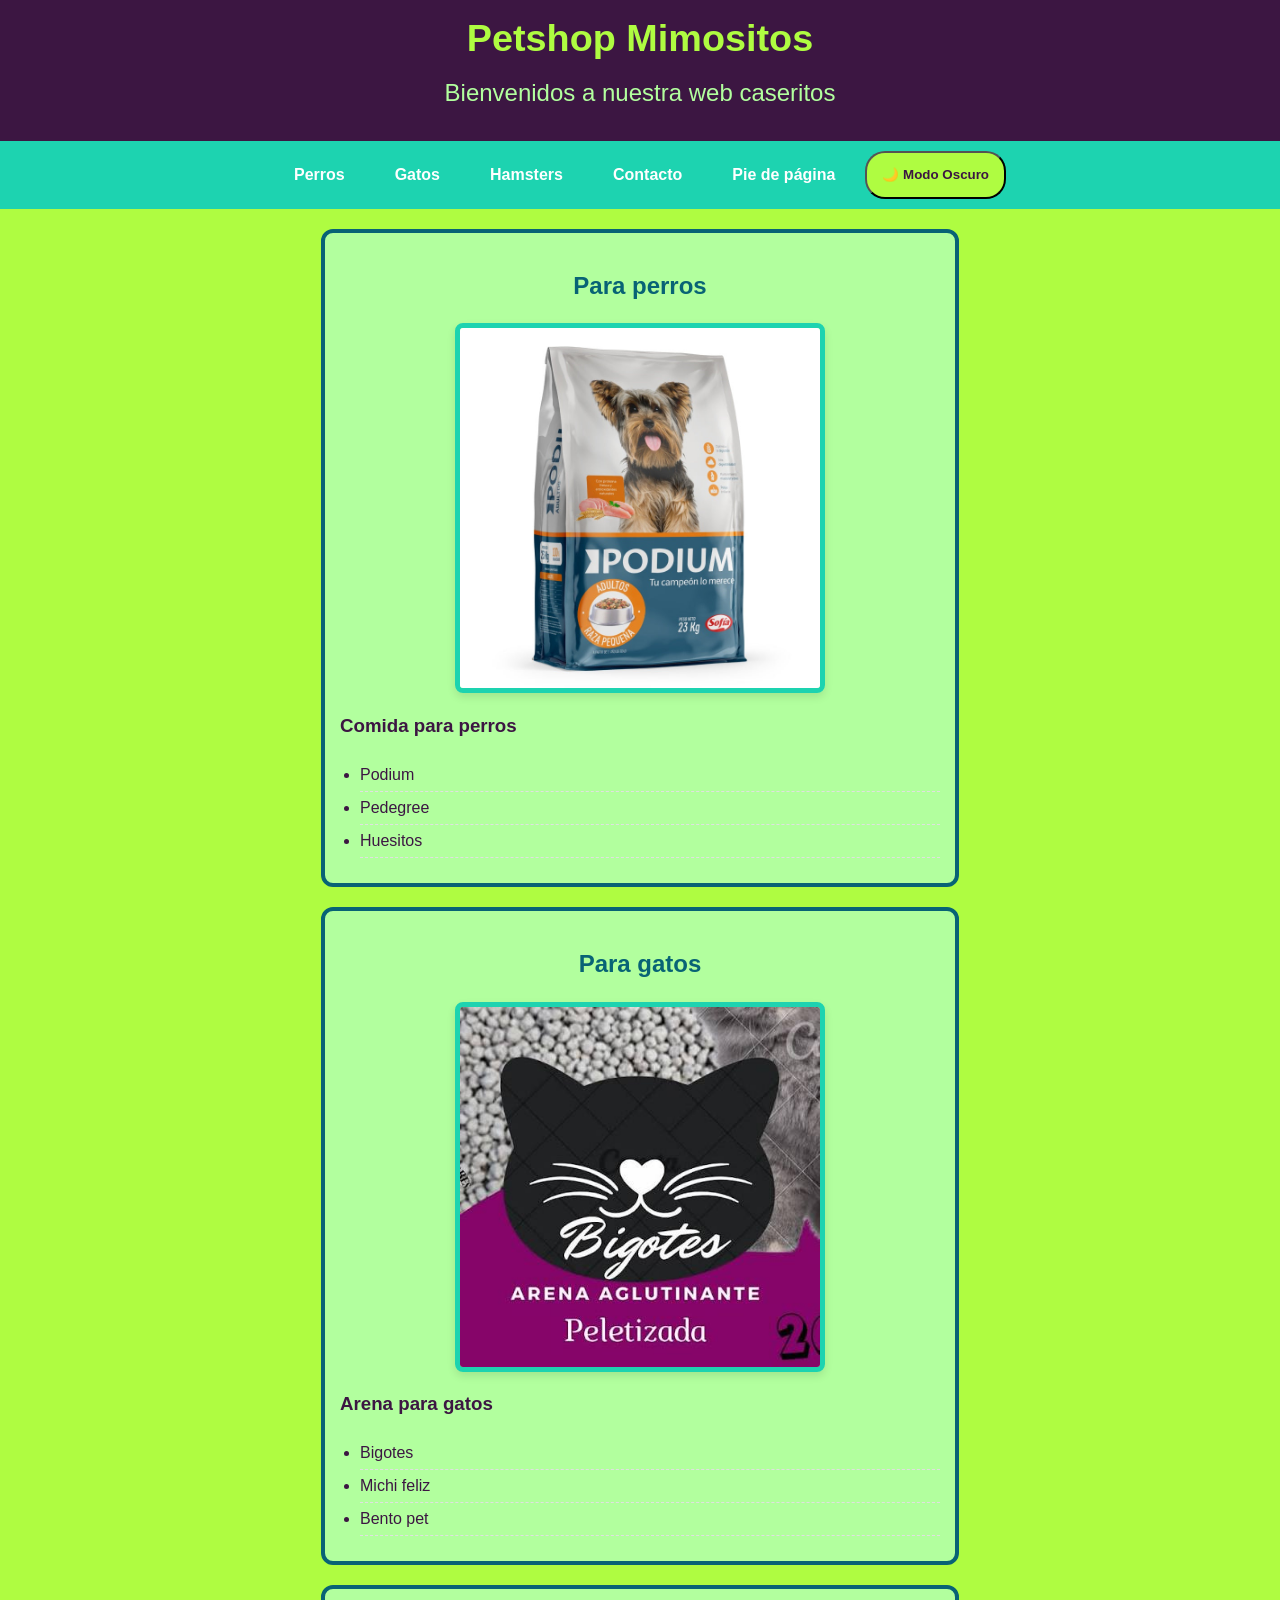
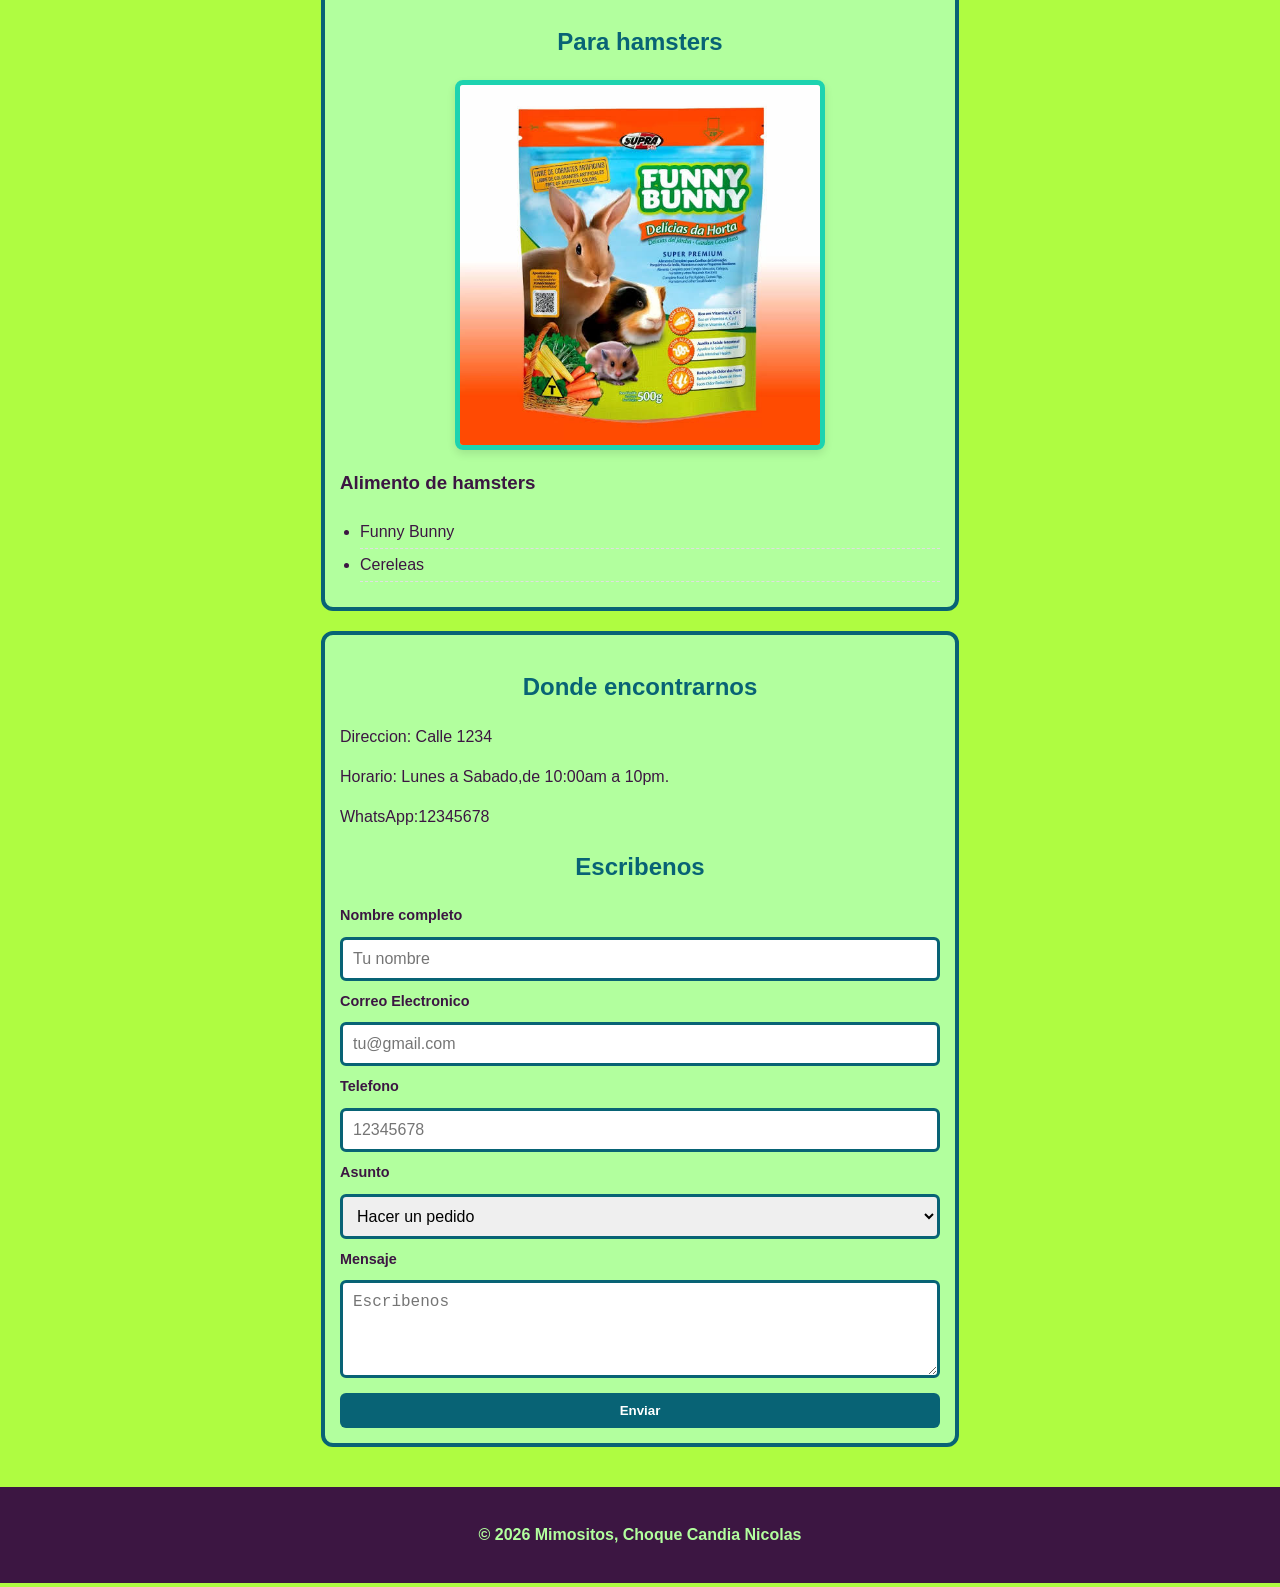
<file: index.html>
<!DOCTYPE html>
<html lang="es">    
    <head>
        <meta charset="UTF-8">
        <title>Petshop Mimositos</title>
        <link rel="stylesheet" href="style.css">
        <meta name="viewport" content="width=device-width, initial-scale=1.0">
    </head>
    <body>
        <header>
        <h1 class="Titulo">Petshop Mimositos</h1>
        <h2>Bienvenidos a nuestra web caseritos</h2>       
        </header>

        <nav>
            <button id="menu-hamburguesa">☰</button>
            <ul>
                <li><a href="#Perros">Perros</a></li>
                <li><a href="#Gatos">Gatos</a></li>
                <li><a href="#Hamsters">Hamsters</a></li>
                <li><a href="#contacto">Contacto</a></li>
                <li><a href="#pie-pagina">Pie de página</a></li>
                <button id="boton-oscuro">🌙 Modo Oscuro</button>
            </ul>
        </nav>

        <main>
        <section id="Perros" class="tarjeta">
            <h2>Para perros</h2>
            <img src="img/Perros.jpg" alt="Comida Perros Podium">
            <h3>Comida para perros</h3>
            <ul>
                <li>Podium</li>
                <li>Pedegree</li>
                <li>Huesitos</li>
            </ul>
        </section>
        <section id="Gatos" class="tarjeta">
            <h2>Para gatos </h2>
            <img src="img/gatos.jpg" alt="Arena de gatos Bigotes">
            <h3>Arena para gatos</h3>
            <ul>
                <li>Bigotes</li>
                <li>Michi feliz</li>
                <li>Bento pet</li>
            </ul>
        </section>
        <section id="Hamsters" class="tarjeta">
            <h2>Para hamsters</h2>
            <img src="img/hamsters.jpg" alt="Comida de hamsters Funny Bunny">
            <h3>Alimento de hamsters</h3>
            <ul>
                <li>Funny Bunny</li>
                <li>Cereleas</li>
            </ul>
        </section>
        <section id="contacto"class="tarjeta">
            <h2>Donde encontrarnos</h2>
            <p>Direccion: Calle 1234</p>
            <p>Horario: Lunes a Sabado,de 10:00am a 10pm.</p>
            <p>WhatsApp:12345678</p>

            <h2>Escribenos</h2>
            <form id="form-contacto" novalidate>
                <label for="nombre">Nombre completo</label>
                <input type="text" id="nombre" name="nombre" placeholder="Tu nombre" required>
                
                <label for="correo">Correo Electronico</label>
                <input type="email" id="correo" name="correo" placeholder="tu@gmail.com" required>
                
                <label for="telefono">Telefono</label>
                <input type="tel" id="telefono" name="telefono" placeholder="12345678">

                <label for="asunto">Asunto</label>
                <select name="asunto" id="asunto">
                    <option value="pedido">Hacer un pedido</option>
                    <option value="consulta">Consultar un producto</option>
                    <option value="Otro">Otro</option>
                </select>

                <label for="mensaje">Mensaje</label>
                <textarea name="mensaje" id="mensaje" rows="4" placeholder="Escribenos"></textarea>
                <button type="submit">Enviar</button>

                <p id="mensaje-estado" class="aviso"></p>
            </form>

        </section>
        </main>
        <footer id="pie-pagina">
            <p>&copy; 2026 Mimositos, Choque Candia Nicolas</p>
        </footer>
        <script src="script.js" defer></script>
    </body>
</html>
</file>
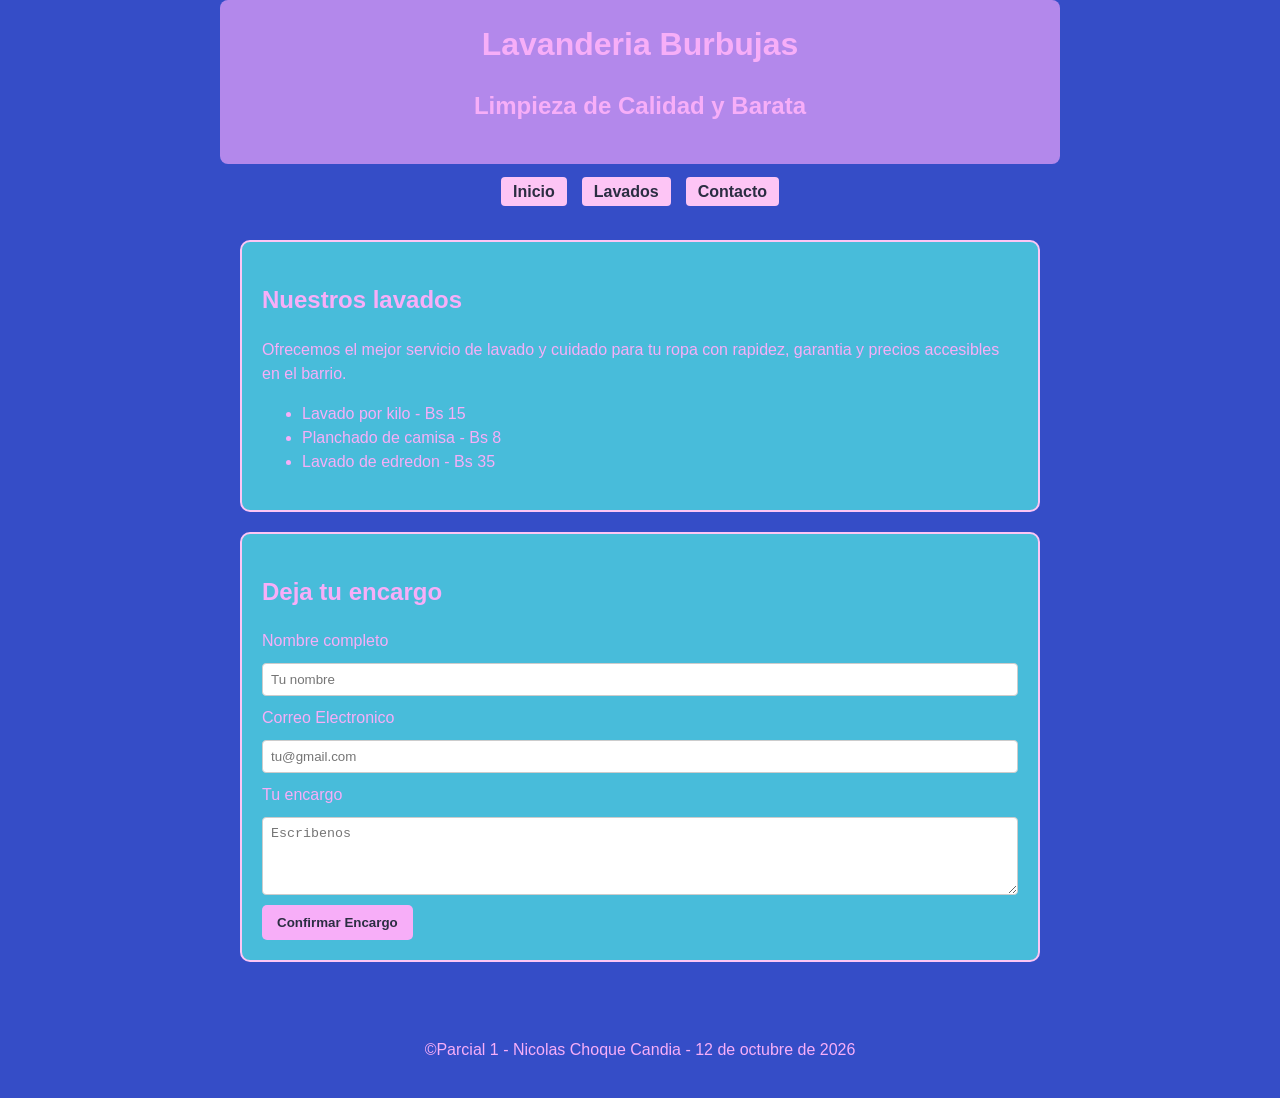
<file: parcial1/index.html>
<!DOCTYPE html>
<html lang="es">
    <head>
        <meta charset="UTF-8">
        <title>Lavanderia burbujas</title>
        <link rel="stylesheet" href="styles.css">
        <meta name="viewport" content="width=device-width, initial-scale=1.0">
    </head>
    <body>
        <header>
            <h1 id="inicio" class="Titulo">Lavanderia Burbujas</h1>
            <h2>Limpieza de Calidad y Barata</h2>
        </header>

        <nav>
            <ul>
                <li><a href="#inicio">Inicio</a></li>
                <li><a href="#lavados">Lavados</a></li>
                <li><a href="#Contacto">Contacto</a></li>
            </ul>
        </nav>
        <main>
            <section id="lavados" class="tarjeta">
                <h2>Nuestros lavados</h2>
                <p>Ofrecemos el mejor servicio de lavado y cuidado para tu ropa con rapidez, garantia y precios accesibles en el barrio.</p>
                <ul>
                    <li>Lavado por kilo - Bs 15</li>
                    <li>Planchado de camisa - Bs 8</li>
                    <li>Lavado de edredon - Bs 35</li>
                </ul>
            </section>
            <section id="Contacto" class="tarjeta">
                <h2>Deja tu encargo</h2>
                <form action="">
                    <label for="nombre">Nombre completo</label>
                    <input type="text" id="nombre" name="nombre" placeholder="Tu nombre" required>
                    <label for="correo">Correo Electronico</label>
                    <input type="email" id="correo" name="correo" placeholder="tu@gmail.com" required>
                    <label for="encargo">Tu encargo</label>
                    <textarea name="encargo" id="encargo" rows="4" placeholder="Escribenos"></textarea>
                </form>
            <button id="btn-confirmar" type="button">Confirmar Encargo</button>
            <p id="mensaje" class="oculto"></p>
            </section>

        </main>
        <footer>
            <p>&copy;Parcial 1 - Nicolas Choque Candia - 12 de octubre de 2026</p>
        </footer>
        <script src="script.js" defer></script>
    </body>   
</html>
</file>
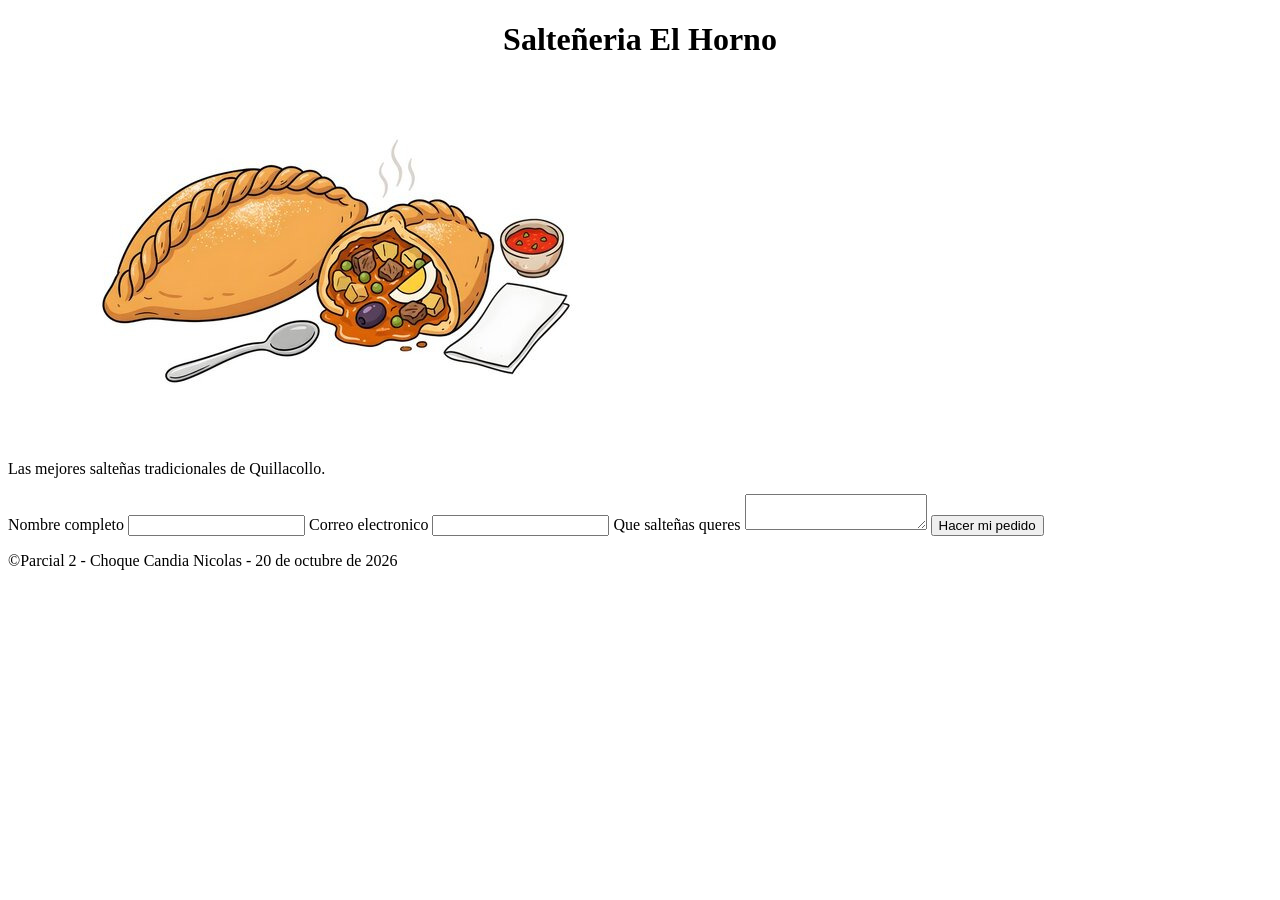
<file: parcial2/index.html>
<!DOCTYPE html>
<html lang="es">
<head>
    <meta charset="UTF-8">
    <title>Salteñeria El Horno</title>
    <link rel="stylesheet" href="style.css">
    <meta name="viewport" content="width=device-width, initial-scale=1.0">
</head>
<body>
    <header>
        <h1>Salteñeria El Horno</h1>
    </header>
    <main>
        <div class="imagen">
            <img src="img/salteña.jpg" alt="foto de Salteña">
        </div>
        <p>Las mejores salteñas tradicionales de Quillacollo.</p>
        <form id="form-horno" novalidate method="POST" action="procesar.php">
            <label for="nombre">Nombre completo</label>
            <input type="text" id="nombre" name="nombre" required>

            <label for="correo">Correo electronico</label>
            <input type="email" id="correo" name="correo" required>

            <label for="pedido">Que salteñas queres</label>
            <textarea id="pedido" name="pedido"></textarea>

            <button type="submit">Hacer mi pedido</button>

            <p id="aviso-horno" class="aviso"></p>
        </form>
    </main>
    <footer>
        <p>&copy;Parcial 2 - Choque Candia Nicolas - 20 de octubre de 2026</p>
    </footer>
    <script src="script.js" defer></script>
</body>
</html>
</file>
<file: style.css>
header {
    background-color: #3C1642;
    padding: 10px 20px;
    text-align: center;
}
.Titulo {
    color: #AFFC41;            
    margin: 0;
    font-size: 1cm
}
header h2 {
    color: #B2FF9E;
    margin-top: 8px;
    font-weight: normal;
    
}
nav {
    background-color: #1DD3B0;
}

nav ul {
    list-style: none;
    display: flex;
    justify-content: center;
    gap: 10px;
    padding: 10px;
    margin: 0;

}

nav a {
    display: block;
    padding: 12px 20px;
    color: #ffffff;          
    text-decoration: none;
    font-weight: bold;

}

nav a:hover {
    background-color: #1DD3B0;
    color: #3C1642;
    border-radius: 4px;
}

body {
    font-family: sans-serif, system-ui;
    line-height: 1.5;
    background-color: #AFFC41;
    color: #3C1642;
    margin: 0;
}

.tarjeta {
    background-color: #B2FF9E;
    border: 4px solid #086375;
    border-radius: 12px;
    padding: 15px;
    margin: 20px auto;
    max-width: 600px;
}

.tarjeta h2 {
    text-align: center;
    color: #086375;
}

.tarjeta img {
    display: block;
    margin: 15px auto;
    max-width: 60%;
    height: auto;
    border-radius: 8px;
    border: 5px solid #1DD3B0;
    box-shadow: 0 4px 8px rgba(0, 0, 0, 0.1);
}

.tarjeta ul {
    margin: 10px 0;
    padding-left: 20px;
}

.tarjeta ul li {
    padding: 4px 0;
    border-bottom: 1px dashed #e0e0e0;
}

.tarjeta form{
    display: flex;
    flex-direction: column;
    gap: 10px;
    margin-top: 15px;

}

.tarjeta label {
    font-weight: bold;
    font-size: 0.9rem;
}

.tarjeta input,
.tarjeta select,
.tarjeta textarea {
    padding: 10px;
    border: 3px solid #086375;
    border-radius: 6px;
    font-size: 1rem;
    width: 100%;
    box-sizing: border-box;
}

.tarjeta button[type="submit"] {
    background-color: #086375;
    color: #ffffff;
    padding: 10px;
    border: none;
    border-radius: 6px;
    font-weight: bold;
    cursor: pointer;
    margin-top: 5px;
}

.tarjeta button[type="submit"]:hover {
    background-color: #1DD3B0;
    color: #3C1642;
}

.aviso {
  display: none;
  margin-top: 14px;
  padding: 10px 14px;
  border-radius: 6px;
  font-weight: bold;
}

.aviso.error {
  display: block;
  background-color: #5c1d1d;
  color: #ffb4b4;
  border-left: 4px solid #e05555;
}

.aviso.exito {
  display: block;
  background-color: #14301b;
  color: #b7f0c4;
  border-left: 4px solid #3fbf6a;
}

footer {
    background-color: #3C1642;
    color: #B2FF9E;
    text-align: center;
    padding: 20px;
    margin-top: 40px;
    border: 40px #086375;
    font-weight: bold;
}

#boton-oscuro {
    background-color: #AFFC41;
    color: #3C1642;
    padding: 8px 15px;
    border-radius: 20px;
    font-weight: bold;
    cursor: pointer;
}

body.dark-mode {
    background-color: #3C1642;
    color: #B2FF9E;
}

body.dark-mode .tarjeta {
    background-color: #086375;
    border-color: #AFFC41;
    color: #ffffff;
}

body.dark-mode .tarjeta h2 {
    color: #AFFC41;
}

body.dark-mode .tarjeta h3 {
    color: #B2FF9E;
}

body.dark-mode .tarjeta ul li {
    color: #ffffff;
    border-bottom-color: #1DD3B0;
}

body.dark-mode .tarjeta label {
    color: #B2FF9E;
}

body.dark-mode .tarjeta input,
body.dark-mode .tarjeta select,
body.dark-mode .tarjeta textarea {
    background-color: #3C1642;
    color: #ffffff;
    border-color: #AFFC41;
}

body.dark-mode .aviso.error {
  background-color: #5c1d1d;
  color: #ffb4b4;
  border-left-color: #e05555;
}

body.dark-mode .aviso.exito {
  background-color: #14301b;
  color: #b7f0c4;
  border-left-color: #3fbf6a;
}

#menu-hamburguesa {
    display: none;
    background: transparent;
    border: none;
    color: #ffffff;
    font-size: 1.8rem;
    cursor: pointer;
    padding: 10px;
    width: 100%;
    text-align: center;
}

@media (max-width: 760px) {
    #menu-hamburguesa {
        display: block;
    }

    nav ul {
        display: none;
        flex-direction: column;
        align-items: center;
        gap: 10px;
    }

    nav ul.active {
        display: flex;
    }

     .tarjeta {
        margin: 10px;
        padding: 15px;
    }
}
</file>
<file: parcial1/styles.css>
header {
    max-width: 800px;
    background-color: #b388eb;
    border-radius: 8px;
    margin: 0 auto;
    padding: 20px;
    text-align: center;
}
main {
    max-width: 800px;
    margin: 0 auto;
    padding: 20px;
}
.Titulo {
    color: #f7aef8;
    margin: 0;
}
body {
    font-family: Arial, sans-serif;
    line-height: 1.5;
    background-color: #354dc7;
    color: #f7aef8;
    margin: 0;
    padding: 0;
}
nav {
    display: flex;
    justify-content: center;
}
nav ul {
    display: flex;
    justify-content: center;
    gap: 15px;
    list-style: none;
    padding: 0;
}
nav a {
    text-decoration: none;
    color: #2b2d42;
    font-weight: bold;
    padding: 6px 12px;
    border-radius: 4px;
    background-color: #fdc5f5;
}

.tarjeta {
    background-color: #48bcda;
    padding: 20px;
    margin-bottom: 20px;
    border: 2px solid #fdc5f5;
    border-radius: 10px;
}
form {
    display: flex;
    flex-direction: column;
    gap: 10px;
}

input, textarea {
    padding: 8px;
    border: 1px solid #ccc;
    border-radius: 4px;
    width: 100%;
    box-sizing: border-box;
}

button {
    background-color: #f7aef8;
    color: #2b2d42;
    border: none;
    padding: 10px 15px;
    border-radius: 5px;
    font-weight: bold;
    cursor: pointer;
    margin-top: 10px;
}

.oculto {
    display: none;
}

footer {
    max-width: 800px;
    margin: 0 auto;
    padding: 20px;
    text-align: center;
    font-size: 1;
    padding: 20px;
}

@media (max-width: 600px) {
    nav ul {
        display: block;
    }
    
    nav ul li {
        margin-bottom: 8px;
    }

    .tarjeta {
        width: 100%;
        padding: 15px;
    }
}
</file>
<file: parcial2/style.css>
header {
    text-align: center;
}
.aviso { 
    display: none; 
}
.aviso.error { 
    display: block; color: #bb0202; 
}
.aviso.exito { 
    display: block; color: #00fa25; 
}
</file>
